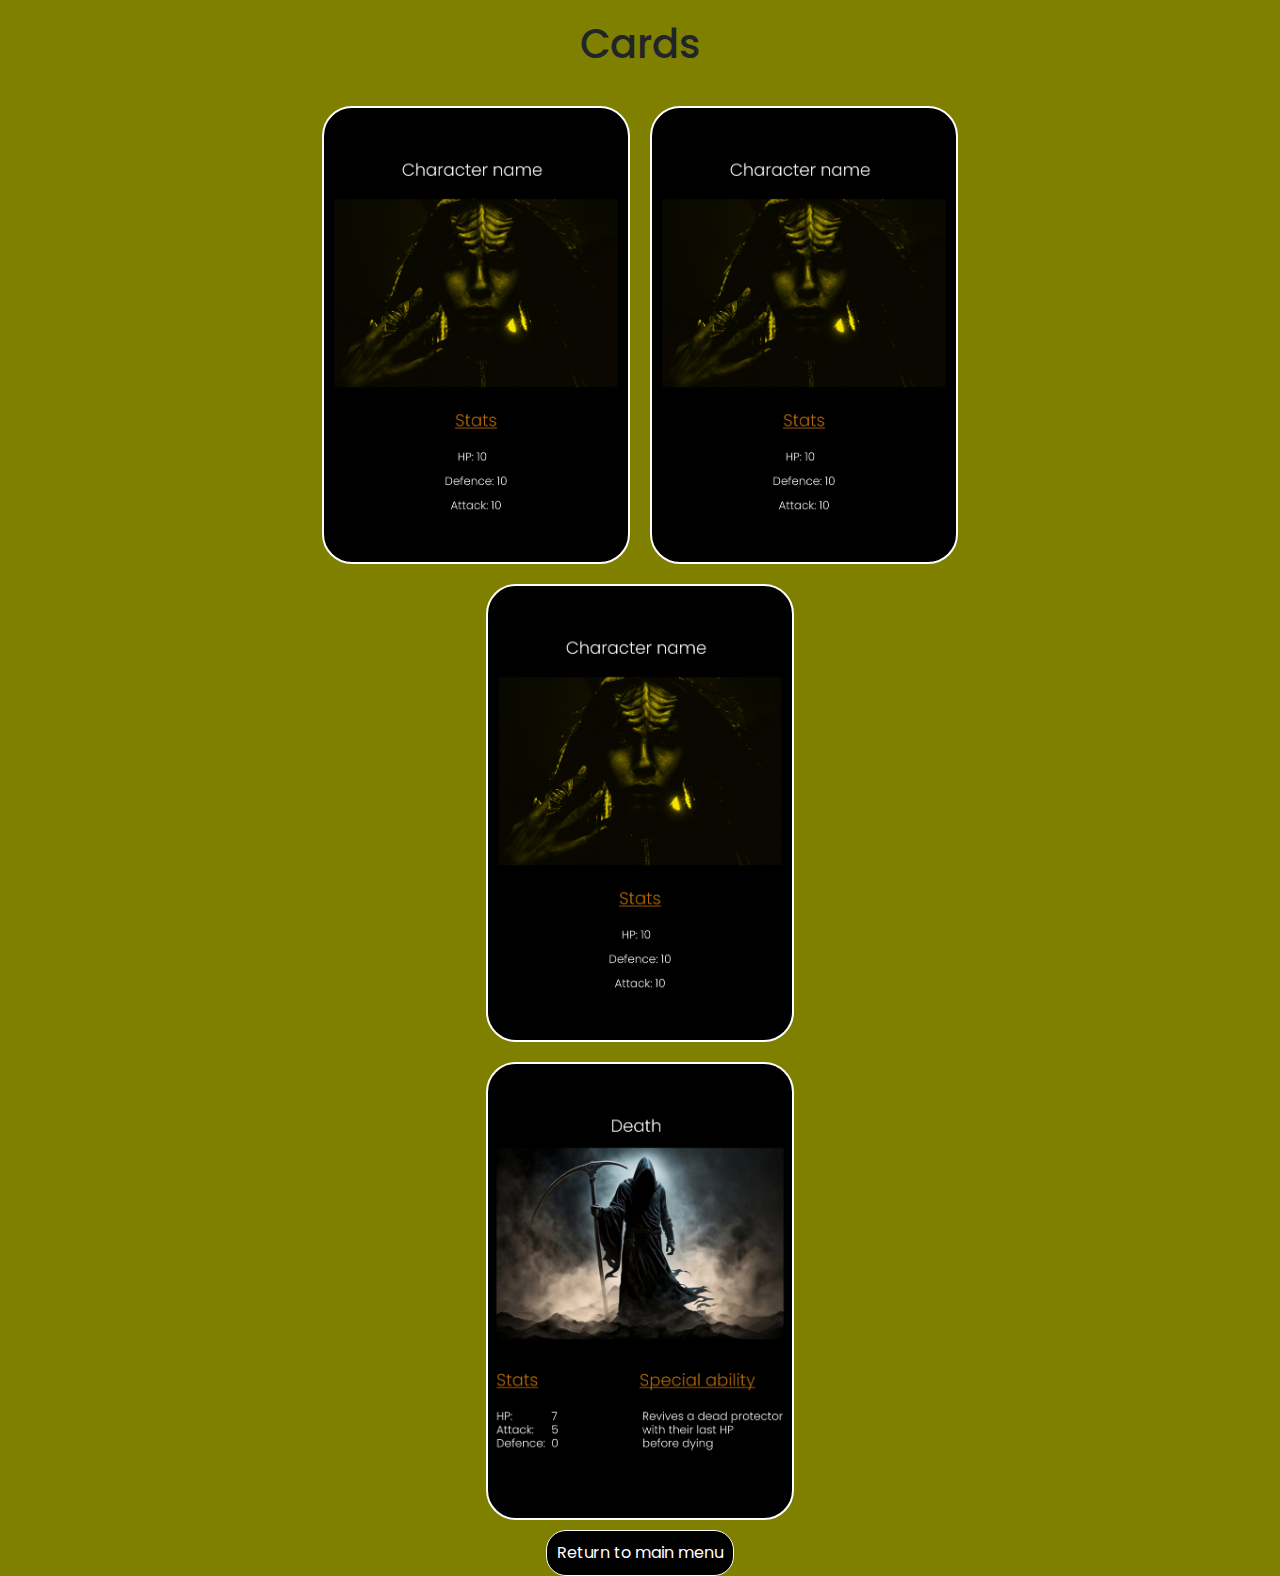
<file: cards.html>
<!DOCTYPE html>
<html lang="en">

<head>
    <meta charset="UTF-8">
    <meta name="viewport" content="width=device-width, initial-scale=1.0">

    <title>My cards</title>

    <!-- boostrap -->
    <link rel="stylesheet" href="	https://cdn.jsdelivr.net/npm/bootstrap@5.3.2/dist/css/bootstrap.min.css">
    <script src="https://cdn.jsdelivr.net/npm/bootstrap@5.3.2/dist/js/bootstrap.bundle.min.js"></script>

    <!-- fonts -->
    <link rel="preconnect" href="https://fonts.googleapis.com">
    <link rel="preconnect" href="https://fonts.gstatic.com" crossorigin>
    <link href="https://fonts.googleapis.com/css2?family=Poppins:wght@200&display=swap" rel="stylesheet">

    <!-- styles -->
    <link rel="stylesheet" href="./styles/main.css">
    <link rel="stylesheet" href="./styles/styles-cards.css">

    <!-- screensize -->
</head>

<body>
    <div class="page-header">
        <h1>Cards</h1>
    </div>

    <!-- card1 -->
    <div class="center">
        <div class="card-border">
            <img src="./styles/images/card.png" alt="">
        </div>

        <div class="card-border">
            <img src="./styles/images/card.png" alt="">
        </div>
    </div>

    <!-- card2 -->
    <div class="center">
        <div class="card-border">
            <img src="./styles/images/card.png" alt="">
        </div>
    </div>

    <!-- card3 -->
    <div class="center">
        <div class="card-border">
            <img src="./styles/images/card-special.png" alt="">
        </div>
    </div>

    <div class="center">
        <button onclick="">Return to main menu</button>
    </div>
</body>

</html>
</file>
<file: styles/main.css>
* {
    margin: 0;
    padding: 0;
    box-sizing: border-box;
}

html{
    scroll-behavior: smooth;
}

body {
    font-family: 'Poppins', sans-serif;
}

a{
    text-decoration: none;
    color:black;
}

header {
    height: 100vh;
}

h1 {
    text-align: center;
    padding: 10px;
}

button {
    font-family: 'Poppins', sans-serif;

    border: 1px solid white;
    padding: 10px;
    outline: none;
    border-radius: 20px;

    background-color: black;
    color: white;
    transition: 400ms ease;
    cursor: pointer;
}

button:hover {
    color: black;
    background-color: white;
}
/* ================================ */

/* my classes */
.center {
    display: flex;
    justify-content: center;
    align-items: center;
}
/* ------------------------- */

.hidden{
    position: absolute;
    top: 0;

    height:100vh;
    width:100vw;
    z-index:-10;
    background-color: black;
    color:rgb(210, 147, 28);
}

.hidden h2{
    padding:10px;
    font-size:40px;
    text-align: center;
}

.hidden p{
    padding:5px;
}

.hidden button{
    margin-top:5vh;
}
/* ------------------------- */

.page-header{
    padding:10px;
}
</file>
<file: styles/styles-cards.css>
body{
    background-color: olive;
}


/* playing card */
/* .playing-card{
    border:2px solid white;
    border-radius: 20px;
        width: 300px;
        height: 450px;
        /* object-fit: fill; */
        /* object-fit: scale-down; 
        object-fit: contain;
}

.playing-card:hover {
    transform: scale(0.9);
} */



.card-border img{
    border-radius: 20px;
    width:300px;
    height:450px;
    /* object-fit: fill; */
    /* object-fit: scale-down; */
    object-fit: contain;
}

.card-border{
    border-radius: 30px;
    background-color: black;
    /* background-color: white; */
    border:2px solid white; 

    padding:2px;
    margin:10px;
    width:fit-content;
    height: fit-content;

    transition:700ms ease;
    cursor: pointer;
}

.card-border:hover{
    transform:scale(0.9);
}
</file>
